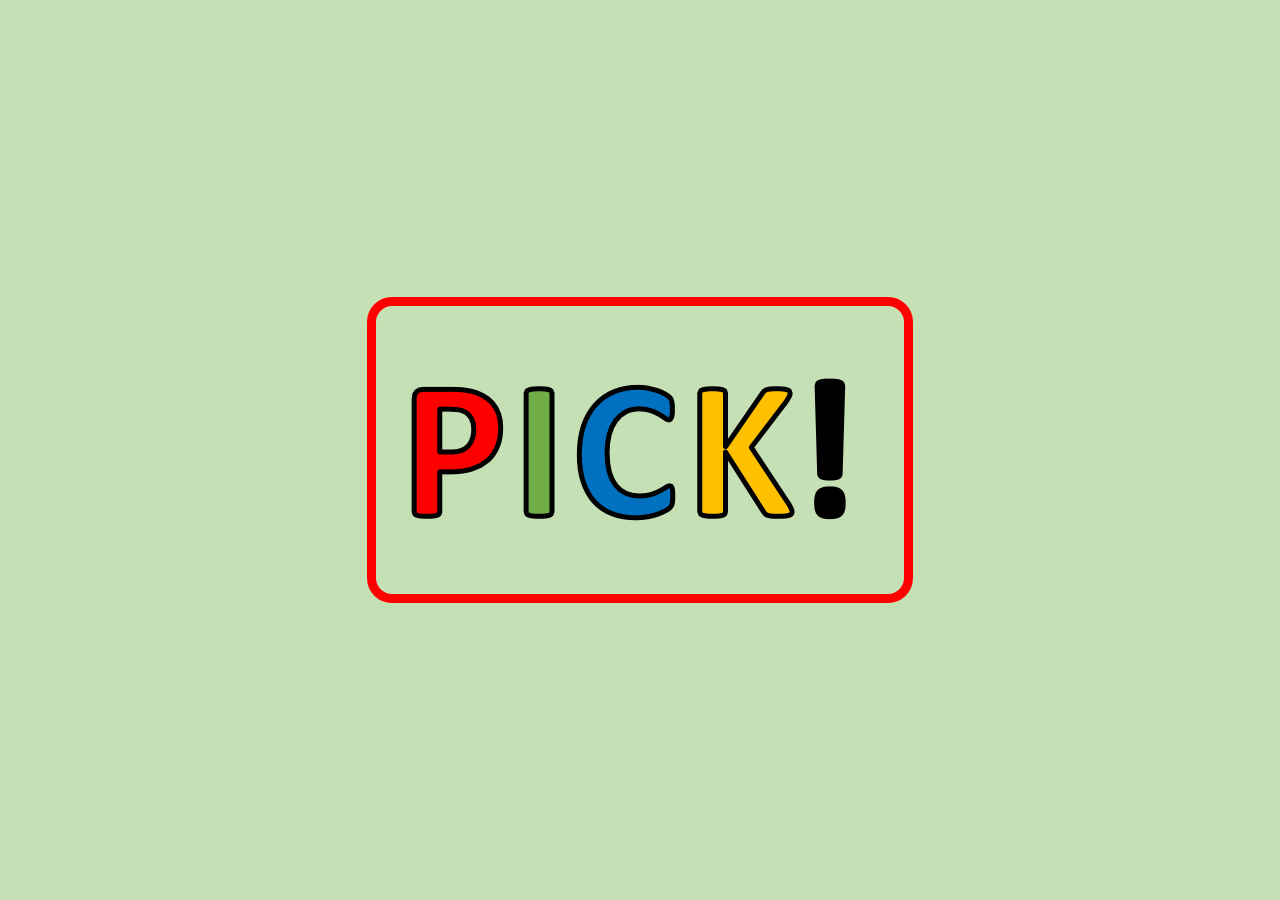
<file: index.html>
<!DOCTYPE html>
<html>

<head>
<meta http-equiv="content-type" content="text/html; charset=utf-8" />
<meta name="format-detection" content="telephone=no" />
<meta name="msapplication-tap-highlight" content="no" />
<!-- WARNING: for iOS 7, remove the width=device-width and height=device-height attributes. See https://issues.apache.org/jira/browse/CB-4323 -->
<meta name="viewport" content="user-scalable=no, initial-scale=1, maximum-scale=1, minimum-scale=1, width=device-width, height=device-height, target-densitydpi=device-dpi" />
<title>Pick</title>
<link rel="stylesheet" href="css/pick.css" type="text/css" media="screen" charset="utf-8">
</head>

<body>
<img id="splash" src="pick.png" />
<script type="text/javascript" charset="utf-8">
window.onload = function() {
	setTimeout(function() {location.replace('pick.html'); }, 1000);
};
</script>
</body>

</html>
</file>
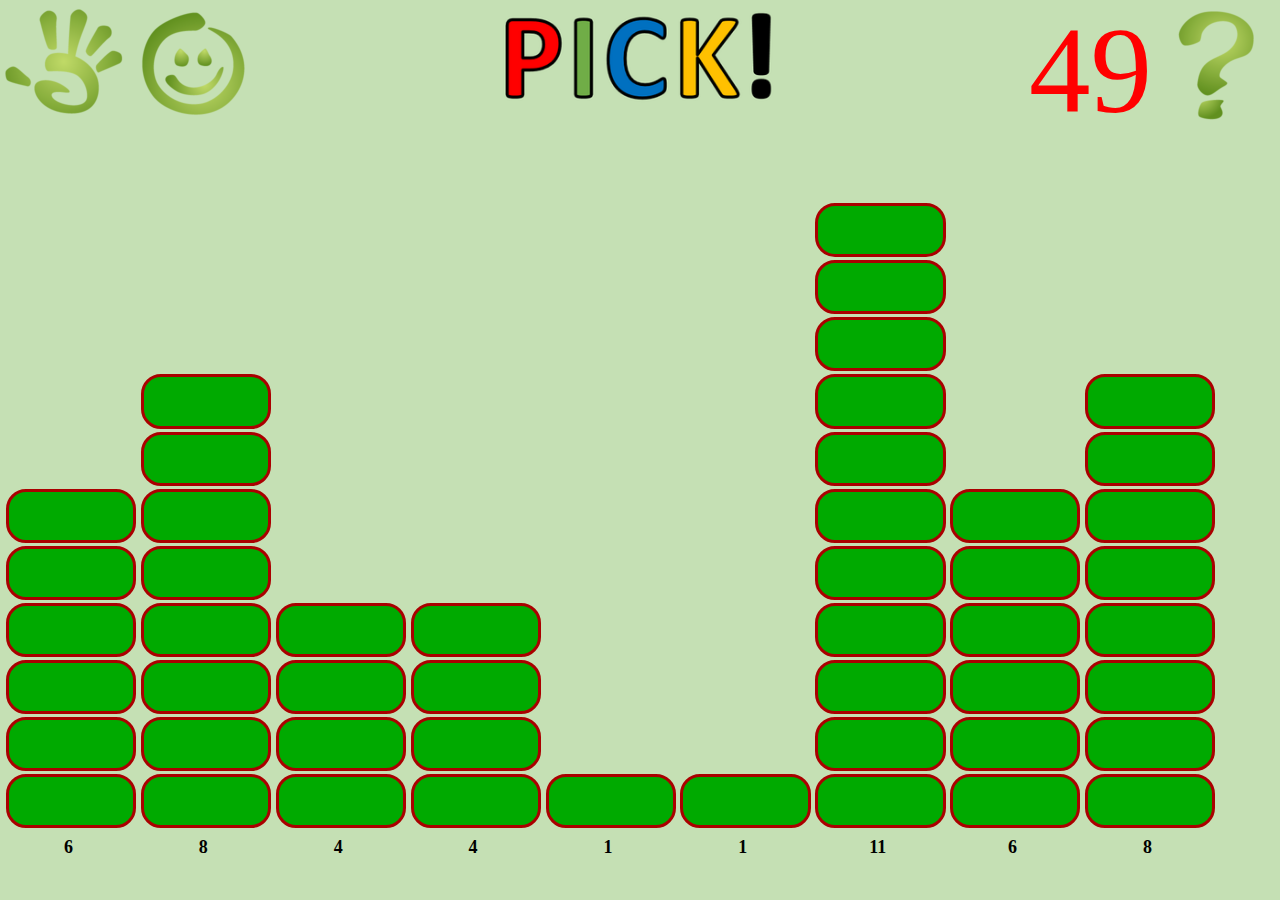
<file: pick.html>
<!DOCTYPE html>
<html>

<head>
<meta http-equiv="content-type" content="text/html; charset=utf-8" />
<meta name="format-detection" content="telephone=no" />
<meta name="msapplication-tap-highlight" content="no" />
<!-- WARNING: for iOS 7, remove the width=device-width and height=device-height attributes. See https://issues.apache.org/jira/browse/CB-4323 -->
<meta name="viewport" content="user-scalable=no, initial-scale=1, maximum-scale=1, minimum-scale=1, width=device-width, height=device-height, target-densitydpi=device-dpi" />
<title>Pick</title>
<script type="text/javascript" src="js/rand.js"></script>
<script type="text/javascript" src="js/blink.js"></script>
<script type="text/javascript" src="js/pick.js"></script>
<link rel="stylesheet" href="css/pick.css" type="text/css" media="screen" charset="utf-8">
</head>

<body>
<div id="container">
<div id="banner">
<div id="new-game-button"><input type="image" src="icons/hand_128px.png" id="new-game"></input></div>
<div id="smiley"><img id="sign-image" src="icons/smiley_128px.png" /></div>
<div id="help-button"><input type="image" src="icons/help_128px.png"></input></div>
<div id="total-label"></div>
<div id="app-logo"><img src="icons/pick-128px.png" /></div>
</div>
<div style="clear:both;height:5%"></div>
<div id="pick-board"></div>
</div>
<div id="shadow"></div>
<div id="help-info" class="pick-dialog">
<p>玩家和计算机轮流从任一堆中抓取任意个棋子</p>
<p>取走最后一个者赢</p>
<p>单击棋子取走本身和它上面的所有棋子</p>
</div>
<div id="win-info" class="pick-dialog">
<p>你赢了！</p>
</div>
<div id="lose-info" class="pick-dialog">
<p>你输了！</p>
</div>
<script type="text/javascript" charset="utf-8">
function showDialog(dlgId, closeFun) {
	var shadow = document.getElementById('shadow');
	var dlg = document.getElementById(dlgId);
	shadow.style.display = 'block';
	dlg.style.display = 'block';
	window.onclick = function() {
		shadow.style.display = 'none';
		dlg.style.display = 'none';
		window.onclick = function() { };
		if (typeof(closeFun) == 'function') closeFun();
	};
}

window.onload = function() {
	var helpButton = document.getElementById('help-button');
	window.onresize = function() {
		var height = helpButton.clientHeight-10;
		document.getElementById('total-label').style.fontSize = height+'px';
	};
	window.onresize();
	var pick = new Pick('pick-board', 'total-label', function(s) {
		showDialog(s ? 'win-info' : 'lose-info', function() { pick.newGame(); });
	}, function(s) {
		var img = document.getElementById('sign-image');
		if (s > 0) {
			img.src = 'icons/smiley_winking_128px.png';
		} else if (s < 0) {
			img.src = 'icons/smiley_sad_128px.png';
		} else {
			img.src = 'icons/smiley_128px.png';
		}
	});
	document.getElementById('new-game').onclick = function() { pick.newGame(); };
	pick.newGame();
	helpButton.onclick = function(e) {
		showDialog('help-info');
		e.stopPropagation();
	};
};
</script>
</body>

</html>
</file>
<file: css/pick.css>
body {
	margin: 0!important;
	padding: 0!important;
	background-color: rgb(197, 224, 180)!important;
	font: 18px Arial bold;
}

div#container {
	position: absolute;
	top: 0;
	bottom: 0;
	height: 100%;
	width: 100%;
}

div#banner {
	width: 100%;
	max-height: 15%!important;
}

div#new-game-button {
	max-width: 10%;
	float: left;
}

div#new-game-button input {
	height: 100%;
	width: 100%;
}

div#app-logo {
	max-width: 23%;
	margin-left: auto;
	margin-right: auto;
}

div#app-logo img {
	display: block;
	height: 100%;
	width: 100%;
}

div#smiley {
	max-width: 10%;
	float: left;
}

div#smiley img {
	height: 100%;
	width: 100%;
}

div#total-label {
	color: red;
	font-family: Magneto;
	max-width: 18%;
	float: right;
}

div#help-button {
	max-width: 10%;
	float: right;
}

div#help-button input {
	height: 100%;
	width: 100%;
}

div#pick-board {
	width: 95%;
	height: 75%;
}

div#pick-board table {
	width: 100%;
	height: 100%;
}

div#pick-board table tr.chessman-row {
	height: 85%;
}

div#pick-board table tr.number-row {
	height: 20px;
}

div#pick-board table tr td {
	vertical-align: bottom;
}

div#pick-board table tr td div {
	border: 3px solid #AA0000;
	border-radius: 20px;
	margin: 3px;
}

div#shadow {
	background-color: black;
	opacity: 0.6;
	display: none;
	position: absolute;
	top: 0;
	left: 0;
	width: 100%;
	height: 100%;
}

div.pick-dialog {
	color: #FFFF88;
	background-color: #338833;
	display: none;
	position: absolute;
	max-height: 30%;
	max-width: 60%;
	top: 30%;
	bottom: 30%;
	left: 15%;
	right: 15%;
	margin: auto;
	border: 9px solid yellow;
	border-radius: 25px;
	padding: 20px;
}

div.pick-dialog p {
	font-family: SimHei;
	text-align: center;
}

div#help-info p {
	font-size: 16px;
}

div#win-info p, div#lose-info p {
	font-size: 46px;
}

img#splash {
	display: block;
	position: absolute;
	max-height: 30%;
	max-width: 50%;
	top: 30%;
	bottom: 30%;
	left: 20%;
	right: 20%;
	margin: auto;
	border: 9px solid red;
	border-radius: 25px;
	padding: 15px;
}
</file>
